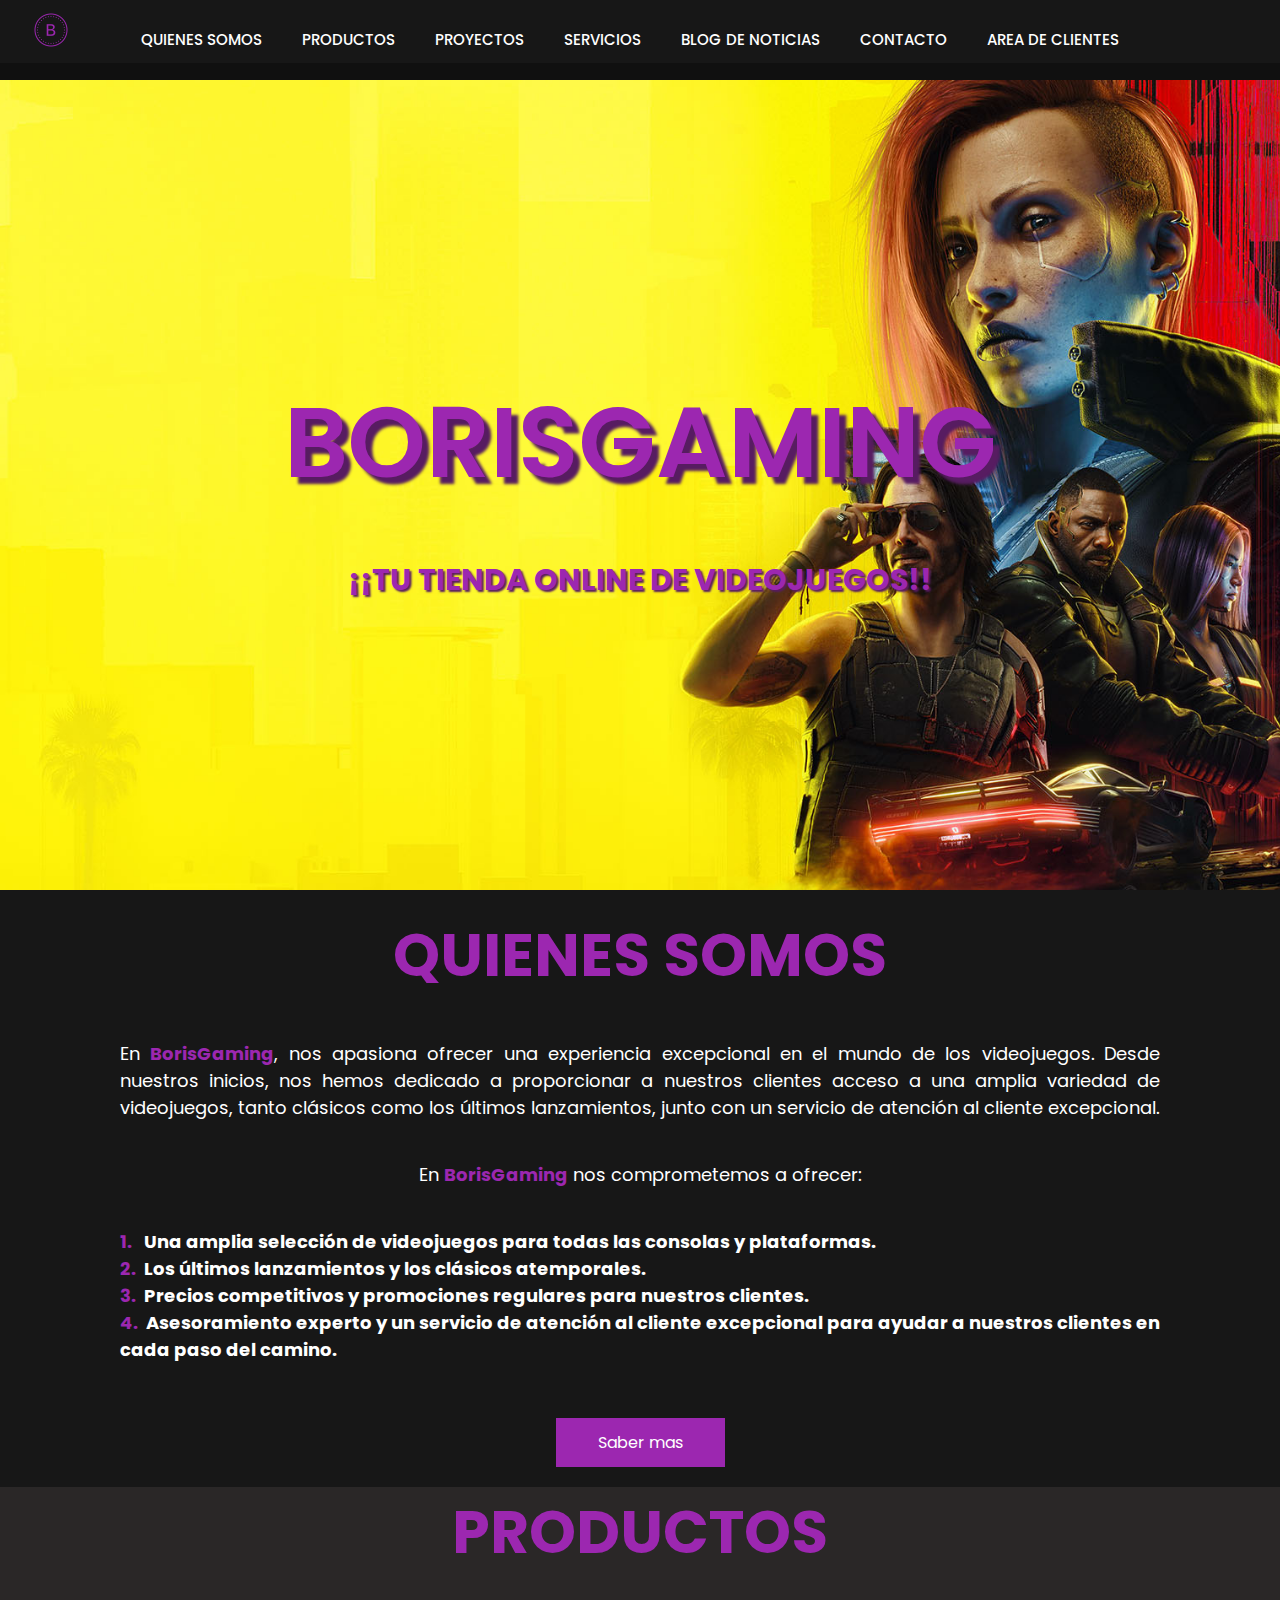
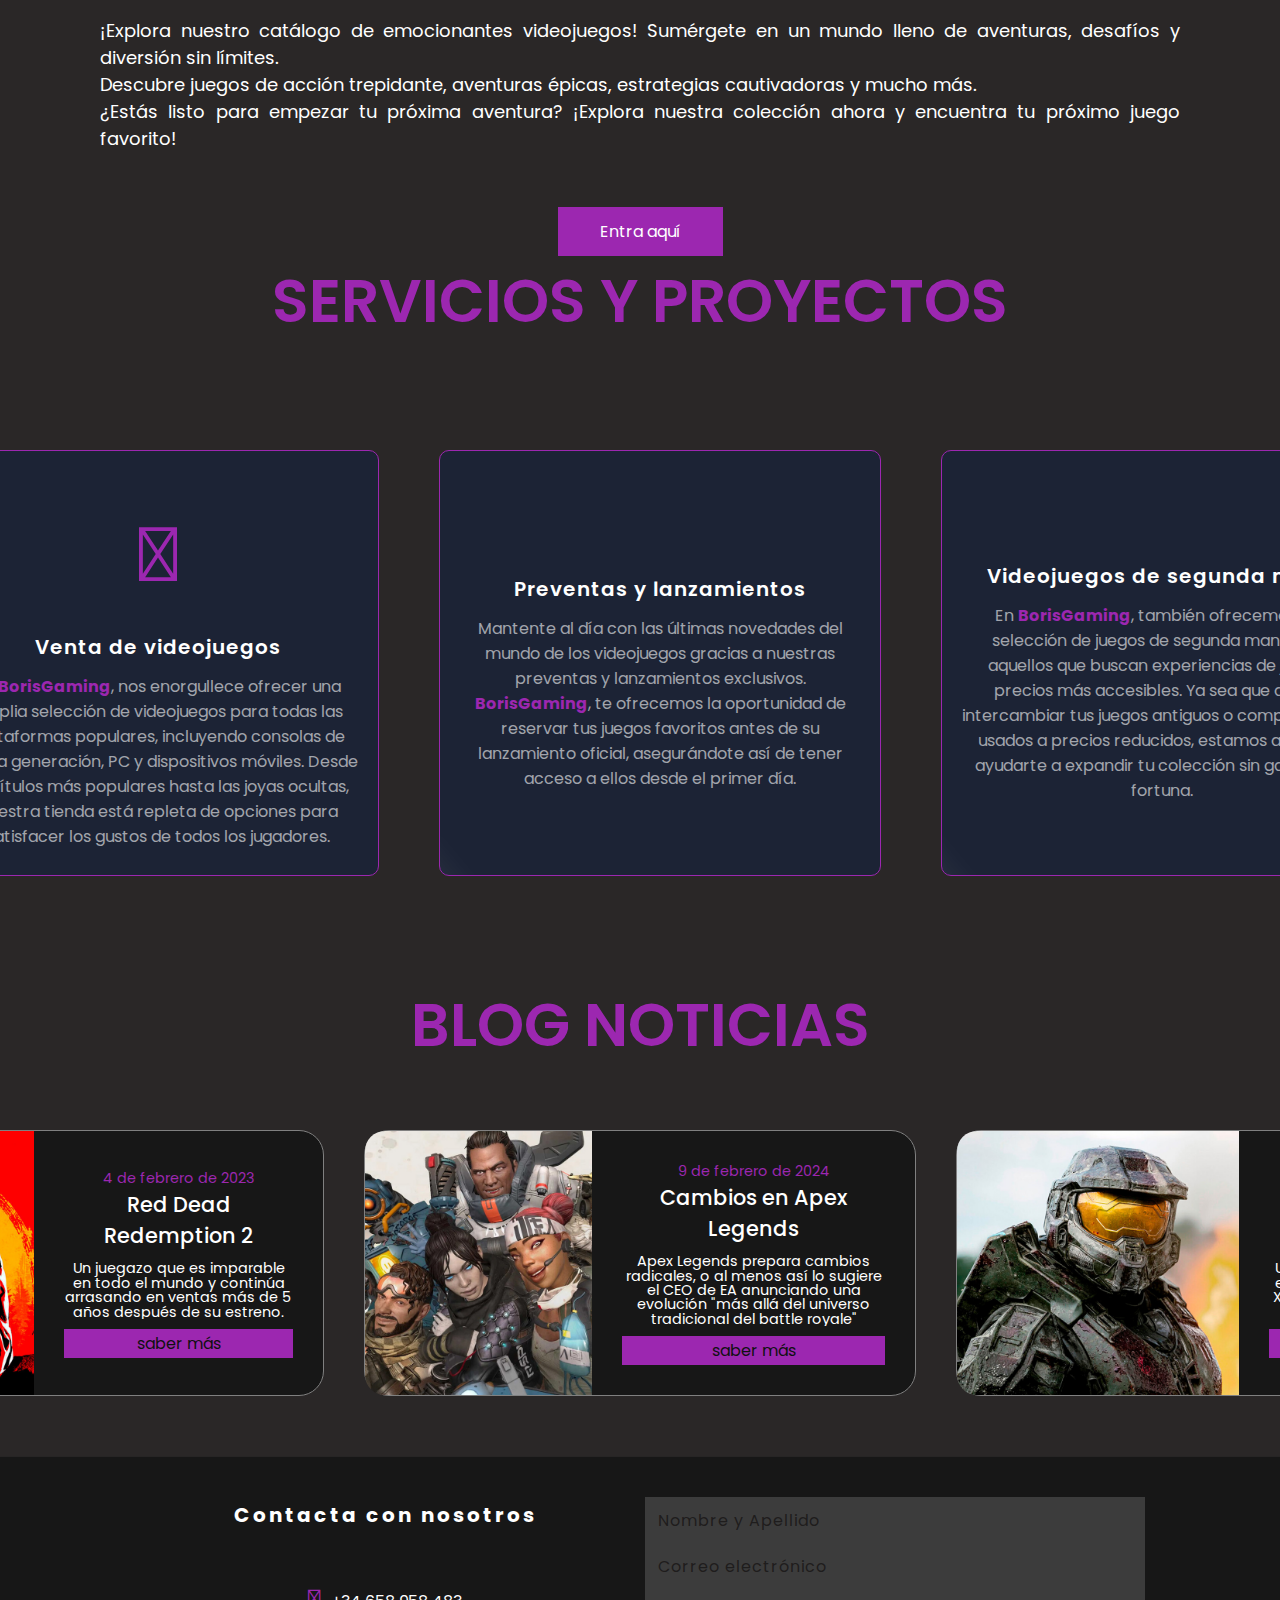
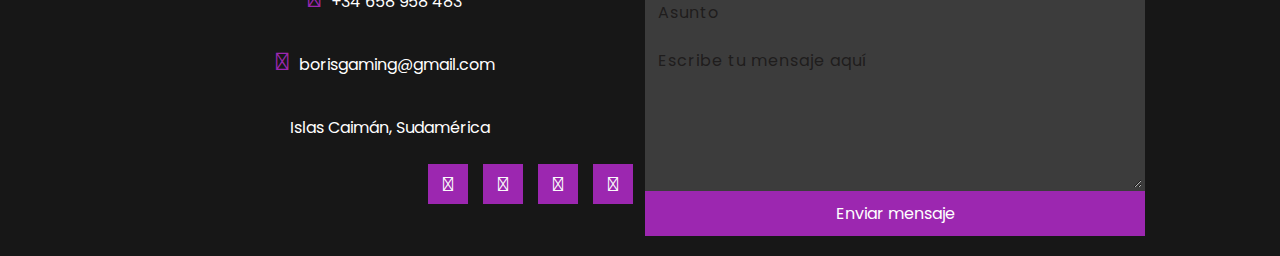
<file: index.html>
<!DOCTYPE html>
<html lang="en">
<head>
    <meta charset="UTF-8">
    <meta name="viewport" content="width=device-width, initial-scale=1.0">
    <link rel="stylesheet" href="CSS/style.css">
    <title>Borisgaming</title>
    <link rel="shortcut icon" href="img/logo.png" type="image/x-icon">
    <link rel="stylesheet" href="https://cdnjs.cloudflare.com/ajax/libs/font-awesome/5.15.1/css/all.min.css">

    <script src="https://ajax.googleapis.com/ajax/libs/jquery/3.3.1/jquery.min.js"></script>

    <link rel="preconnect" href="https://fonts.googleapis.com">
    <link rel="preconnect" href="https://fonts.gstatic.com" crossorigin>
    <link href="https://fonts.googleapis.com/css2?family=Poppins:ital,wght@0,100;0,200;0,300;0,400;0,500;0,600;0,700;0,800;0,900;1,100;1,200;1,300;1,400;1,500;1,600;1,700;1,800;1,900&display=swap" rel="stylesheet">
    <link rel="stylesheet" href="https://cdnjs.cloudflare.com/ajax/libs/font-awesome/6.5.1/css/all.min.css" integrity="sha512-DTOQO9RWCH3ppGqcWaEA1BIZOC6xxalwEsw9c2QQeAIftl+Vegovlnee1c9QX4TctnWMn13TZye+giMm8e2LwA==" crossorigin="anonymous" referrerpolicy="no-referrer" />
</head>
<body>
    

<nav>
    <div class="head">
        <a href="index.html" class="enlace">
            <img src="img/logo.png" alt="" class="logo">
        </a>

        <input type="checkbox" id="check">
        <label for="check" class="checkbtn">
            <i class="fa-solid fa-bars"></i>
        </label>

        <ul>
        <li><a href="#1">Quienes somos</a></li>
        <li><a href="#2">Productos</a></li>
        <li><a href="#3">Proyectos</a></li>
        <li><a href="#3">Servicios</a></li>
        <li><a href="#4">Blog de noticias</a></li>
        <li><a href="#5">Contacto</a></li>
        <li><a href="registro.html">Area de clientes</a></li>
    </ul>
</nav>
    </div>

    <header class="content header">
        <h2 class="boris">borisgaming</h2>
        <p class="videojuego">¡¡Tu tienda online de videojuegos!!</p>
    </header>

    <div class="content about" id="1">
        <h2 class="title"><span class="morado">Quienes somos</span></h2>
        <p class="p2">En  <span class="morado">BorisGaming</span>, nos apasiona ofrecer una experiencia excepcional en el mundo de los videojuegos. Desde nuestros inicios, nos hemos dedicado a proporcionar a nuestros clientes acceso a una amplia variedad de videojuegos, tanto clásicos como los últimos lanzamientos, junto con un servicio de atención al cliente excepcional.</p>
        <p class="p2">En <span class="morado">BorisGaming</span> nos comprometemos a ofrecer:</p>
        <p class="p1"> <span class="morado">1.</span>&nbsp;&nbsp; Una amplia selección de videojuegos para todas las consolas y plataformas. <br>
            <span class="morado">2.</span>&nbsp;&nbsp;Los últimos lanzamientos y los clásicos atemporales. <br>
            <span class="morado">3.</span>&nbsp; Precios competitivos y promociones regulares para nuestros clientes. <br>
            <span class="morado">4.</span>&nbsp; Asesoramiento experto y un servicio de atención al cliente excepcional para ayudar a nuestros clientes en cada paso del camino.</p>
        <a href="#" class="btn">Saber mas</a>
    </div>

    
    <div class="content product" id="2">
        <h2 class="title"> <span class="morado">Productos</span></h2>
        <p class="p2">¡Explora nuestro catálogo de emocionantes videojuegos! Sumérgete en un mundo lleno de aventuras,
             desafíos y diversión sin límites. <br>
             Descubre juegos de acción trepidante, aventuras épicas, estrategias cautivadoras y mucho más. <br>
             ¿Estás listo para empezar tu próxima aventura? ¡Explora nuestra colección ahora y encuentra tu próximo juego favorito!</p>

             <a href="productos.html" class="btn">Entra aquí</a>
    </div>

        </div>
    </div>



 


    <div class="content servicios" id="3"> 
        <h2 class="title">Servicios y Proyectos</h2>
        <div class="contenedor-servicios">
            <div class="servicio-wrap">
                <div class="servicio">
                   
                    <div class="cartas">
                        <div class="carta">
                            <i class="fa-solid fa-gamepad"></i>
                           <h2>Venta de videojuegos</h2>
                           <p>En <span class="morado">BorisGaming</span>, nos enorgullece ofrecer una amplia selección de videojuegos para todas las plataformas populares, incluyendo consolas de última generación, PC y dispositivos móviles. Desde los títulos más populares hasta las joyas ocultas, nuestra tienda está repleta de opciones para satisfacer los gustos de todos los jugadores.</p> 
                        </div>
                        <div class="carta">
                            <i class="fa-solid fa-wand-sparkles"></i>
                            <h2>Preventas y lanzamientos</h2>
                            <p>Mantente al día con las últimas novedades del mundo de los videojuegos gracias a nuestras preventas y lanzamientos exclusivos. <span class="morado">BorisGaming</span>, te ofrecemos la oportunidad de reservar tus juegos favoritos antes de su lanzamiento oficial, asegurándote así de tener acceso a ellos desde el primer día.</p> 
                         </div>
                         <div class="carta">
                            <i class="fa-solid fa-hand-fist"></i>
                            <h2>Videojuegos de segunda mano</h2>
                            <p>En <span class="morado">BorisGaming</span>, también ofrecemos una selección de juegos de segunda mano para aquellos que buscan experiencias de juego a precios más accesibles. Ya sea que desees intercambiar tus juegos antiguos o comprar títulos usados a precios reducidos, estamos aquí para ayudarte a expandir tu colección sin gastar una fortuna.</p> 
                         </div>
                    </div>
                </div>
            </div>
           

        </div>

           
  
      
    </div>

    <div class="content news" id="blog">
            <div class="blog-cabecera" id="4">
              
                <h2 class="title"> Blog Noticias</h2>
            </div>
            <div class="blog-contenedor">
                <div class="blog-caja">
                    <div class="blog-img">
                        <img src="img/red.jpeg" alt="blog">
                    </div>
                    <div class="blog-texto">
                        <span> 4 de febrero de 2023</span>
                        <a href="https://www.3djuegos.com/juegos/red-dead-redemption-2/noticias/forajidos-vida-red-dead-redemption-2-imparable-todo-mundo-continua-arrasando-ventas-5-anos-despues-su-estreno" class="blog-titulo">Red Dead Redemption 2 </a>
                        <p> Un juegazo que es imparable en todo el mundo y continúa arrasando en ventas más de 5 años después de su estreno.</p>
                        <a href="https://www.3djuegos.com/juegos/red-dead-redemption-2/noticias/forajidos-vida-red-dead-redemption-2-imparable-todo-mundo-continua-arrasando-ventas-5-anos-despues-su-estreno" class="blog-saber">saber más</a>
                    </div>
                </div>
                <div class="blog-caja">
                    <div class="blog-img">
                        <img src="img/apex.jpeg" alt="blog">
                    </div>
                    <div class="blog-texto">
                        <span> 9 de febrero de 2024</span>
                        <a href="https://www.3djuegos.com/juegos/apex-legends/noticias/apex-legends-prepara-cambios-radicales-al-asi-sugiere-ceo-ea-anunciando-evolucion-alla-universo-tradicional-battle-royale" class="blog-titulo">Cambios en Apex Legends</a>
                        <p> Apex Legends prepara cambios radicales, o al menos así lo sugiere el CEO de EA anunciando una evolución "más allá del universo tradicional del battle royale"</p>
                        <a href="https://www.3djuegos.com/juegos/apex-legends/noticias/apex-legends-prepara-cambios-radicales-al-asi-sugiere-ceo-ea-anunciando-evolucion-alla-universo-tradicional-battle-royale" class="blog-saber">saber más</a>
                    </div>
                </div>
                <div class="blog-caja">
                    <div class="blog-img">
                        <img src="img/halo.jpeg" alt="blog">
                    </div>
                    <div class="blog-texto">
                        <span> 9 de febrero de 2024</span>
                        <a href="https://www.3djuegos.com/juegos/halo-infinite/noticias/halo-playstation-exdirectivo-microsoft-esta-seguro-que-dentro-xbox-esas-conversaciones-estan-sucediendo" class="blog-titulo">¿Halo en PlayStation?</a>
                        <p> Un exdirectivo de Microsoft está seguro que dentro de Xbox "esas conversaciones están sucediendo </p>
                        <a href="https://www.3djuegos.com/juegos/halo-infinite/noticias/halo-playstation-exdirectivo-microsoft-esta-seguro-que-dentro-xbox-esas-conversaciones-estan-sucediendo" class="blog-saber">saber más</a>
                    </div>
                </div>
            </div>
         
    
    </div>

    <div class="content contact" id="5">
        <div class="container">
            <div class="box-info">
                <h1>Contacta con nosotros</h1>
                <div class="data">
                    <p><i class="fa-solid fa-phone"></i>+34 658 958 483</p>
                    <p><i class="fa-solid fa-envelope"></i>borisgaming@gmail.com</p>
                    <p><i class="fa-solid fa-location-dot"></i>Islas Caimán, Sudamérica </p>
                </div>
                <div class="links">
                    <a href="#"><i class="fa-brands
                    fa-facebook-f"></i></a>
                    <a href="#"><i class="fa-brands
                    fa-instagram"></i></a>
                    <a href="#"><i class="fa-brands
                    fa-twitter"></i></a>
                    <a href="#"><i class="fa-brands
                    fa-linkedin"></i></a>
                </div>
            </div>
            <form>
                 <div class="input-box">
                    <input type="text" required
                    placeholder="Nombre y Apellido">
                    <i class="fa-solid fa-user"></i>
                 </div>    
                 <div class="input-box">
                    <input type="email" required
                    placeholder="Correo electrónico">
                    <i class="fa-solid fa-envelope"></i>
                 </div>    
                 <div class="input-box">
                    <input type="text" required 
                    placeholder="Asunto">
                    <i class="fa-solid fa-pen-to-square"></i>
                 </div>    
                 <div class="input-box">
                    <textarea cols="30" rows="10"
                    placeholder="Escribe tu mensaje aquí"></textarea>
                 </div>    
                 <button type="submit"> <span class="blanco"></span>Enviar mensaje</button>
            </form>
        </div>
    </div>

</body>
</html>
</file>
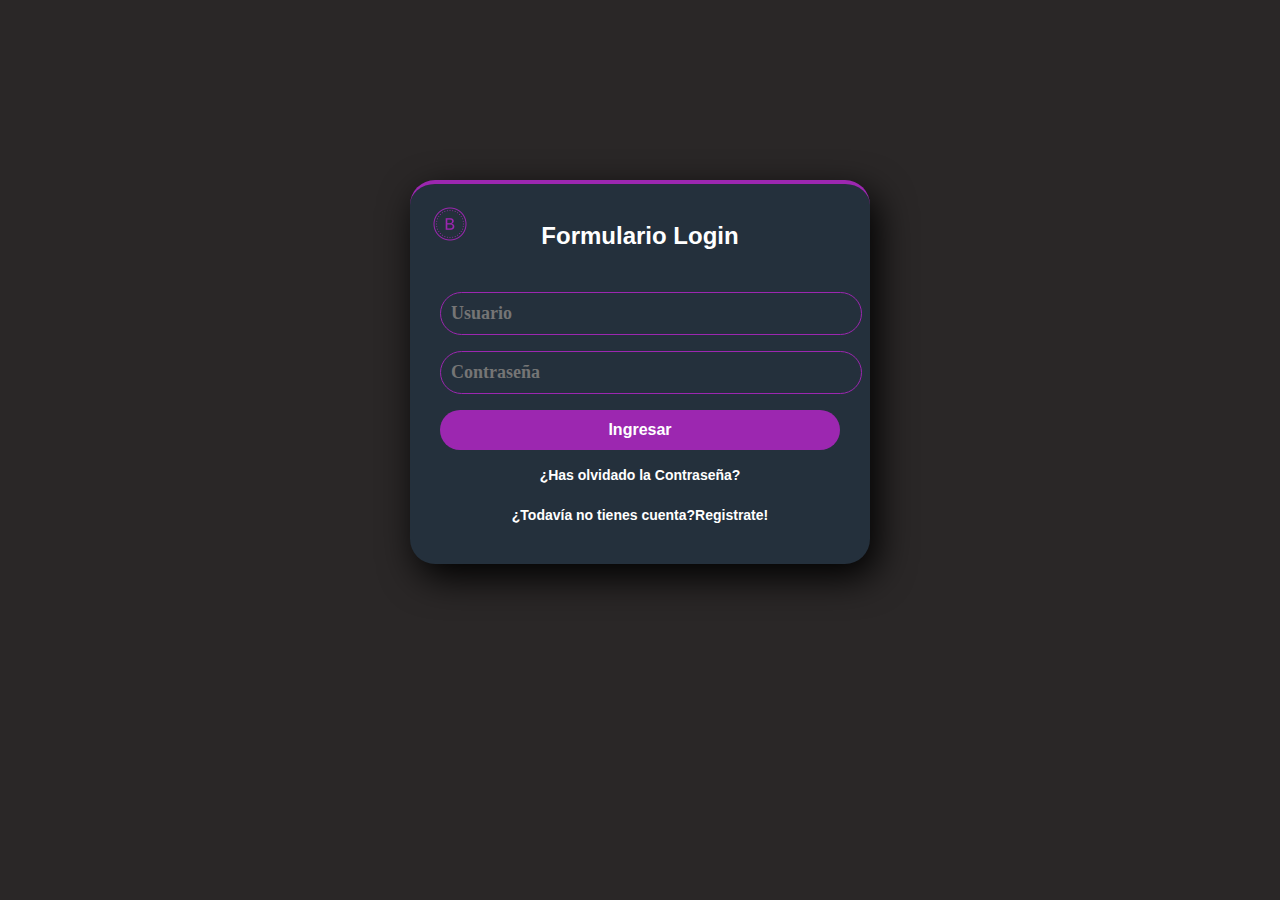
<file: login.html>
<!DOCTYPE html>
<html lang="en" dir="ltr">
  <head>
    <meta charset="utf-8">
    <link rel="shortcut icon" href="img/logo.png" type="image/x-icon">
    <title>Formulario Login</title>
    <link rel="stylesheet" href="CSS/style.css">
  </head>
  <body>



    <section class="form-login">

        
            <a href="index.html" class="enlace1">
                <img src="img/logo.png" alt="" class="logo">
            </a>
      <h5>Formulario Login</h5>
      <input class="controls" type="text" name="usuario" value="" placeholder="Usuario">
      <input class="controls" type="password" name="contrasena" value="" placeholder="Contraseña">
      <input class="buttons" type="submit" name="" value="Ingresar">
      <p><a href="#">¿Has olvidado la Contraseña?</a></p>
      <p><a href="registro.html">¿Todavía no tienes cuenta?Registrate!</a></p>

    </section>
</file>
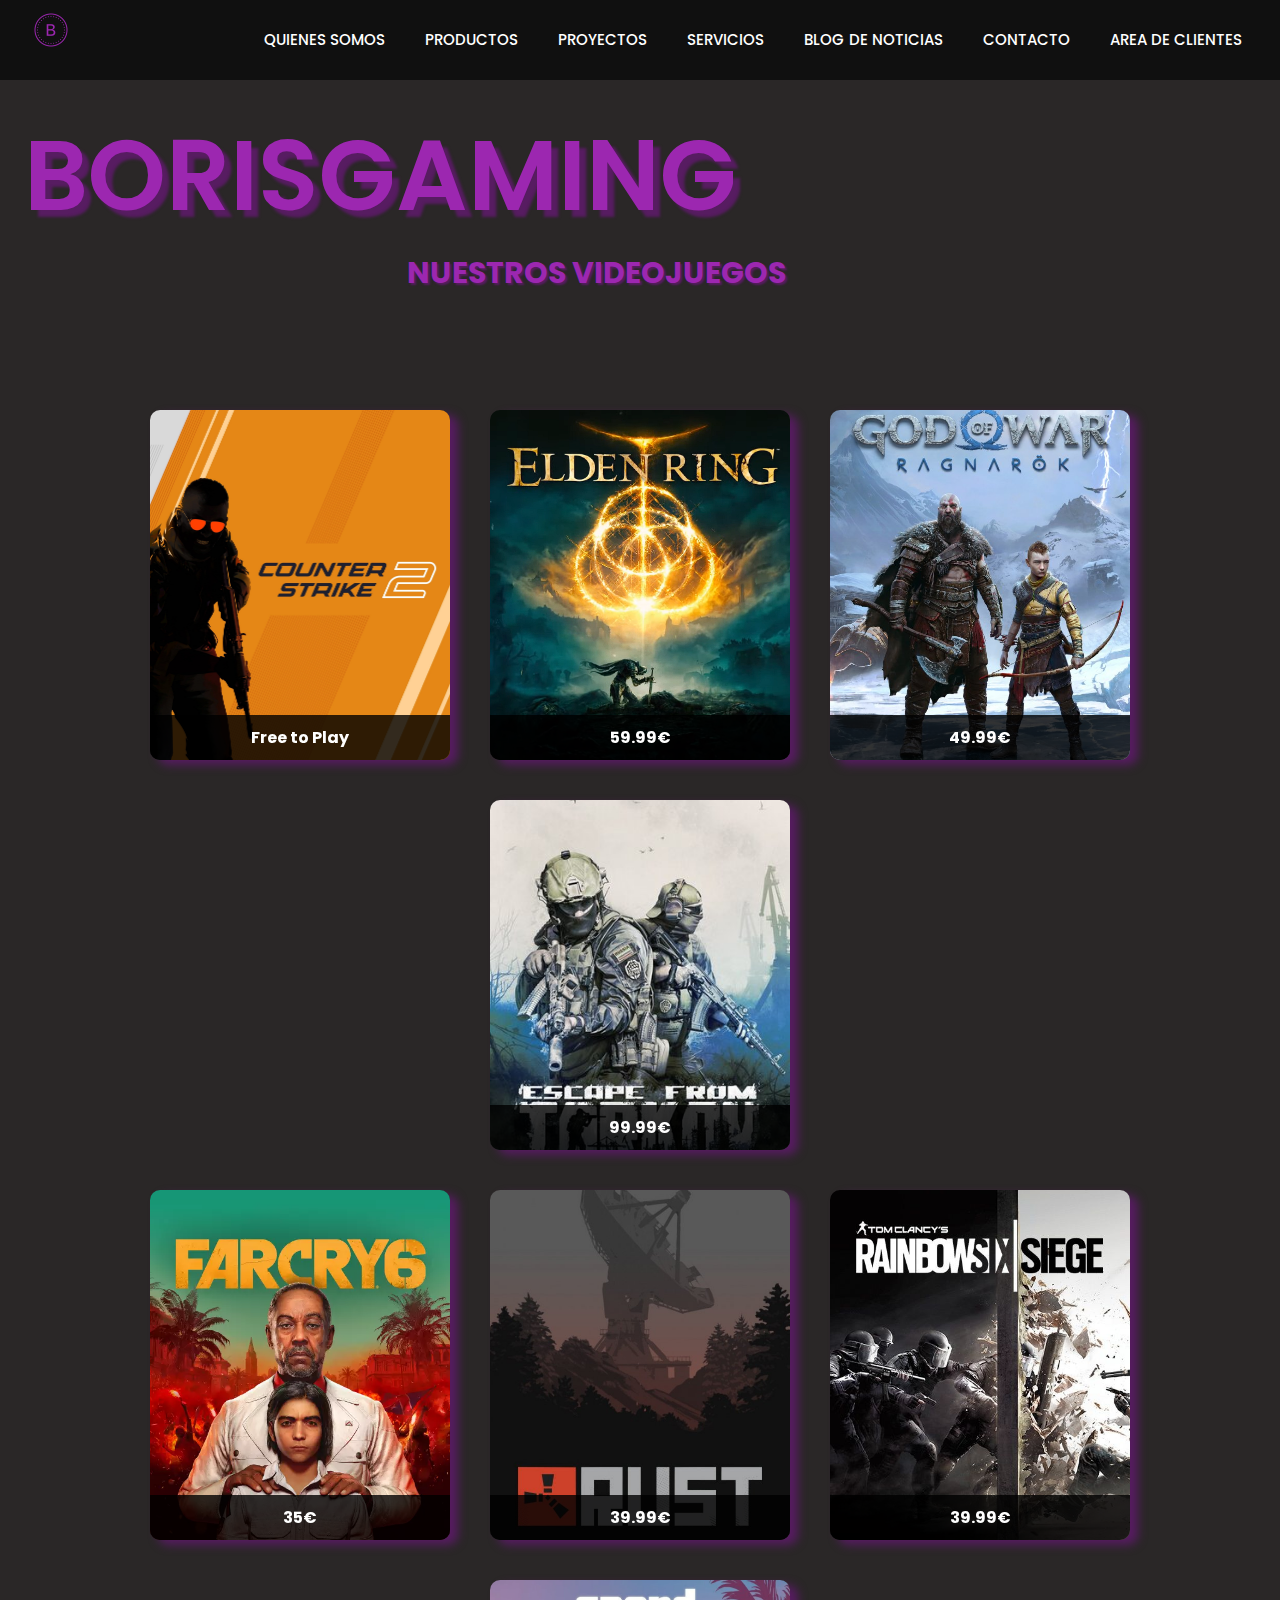
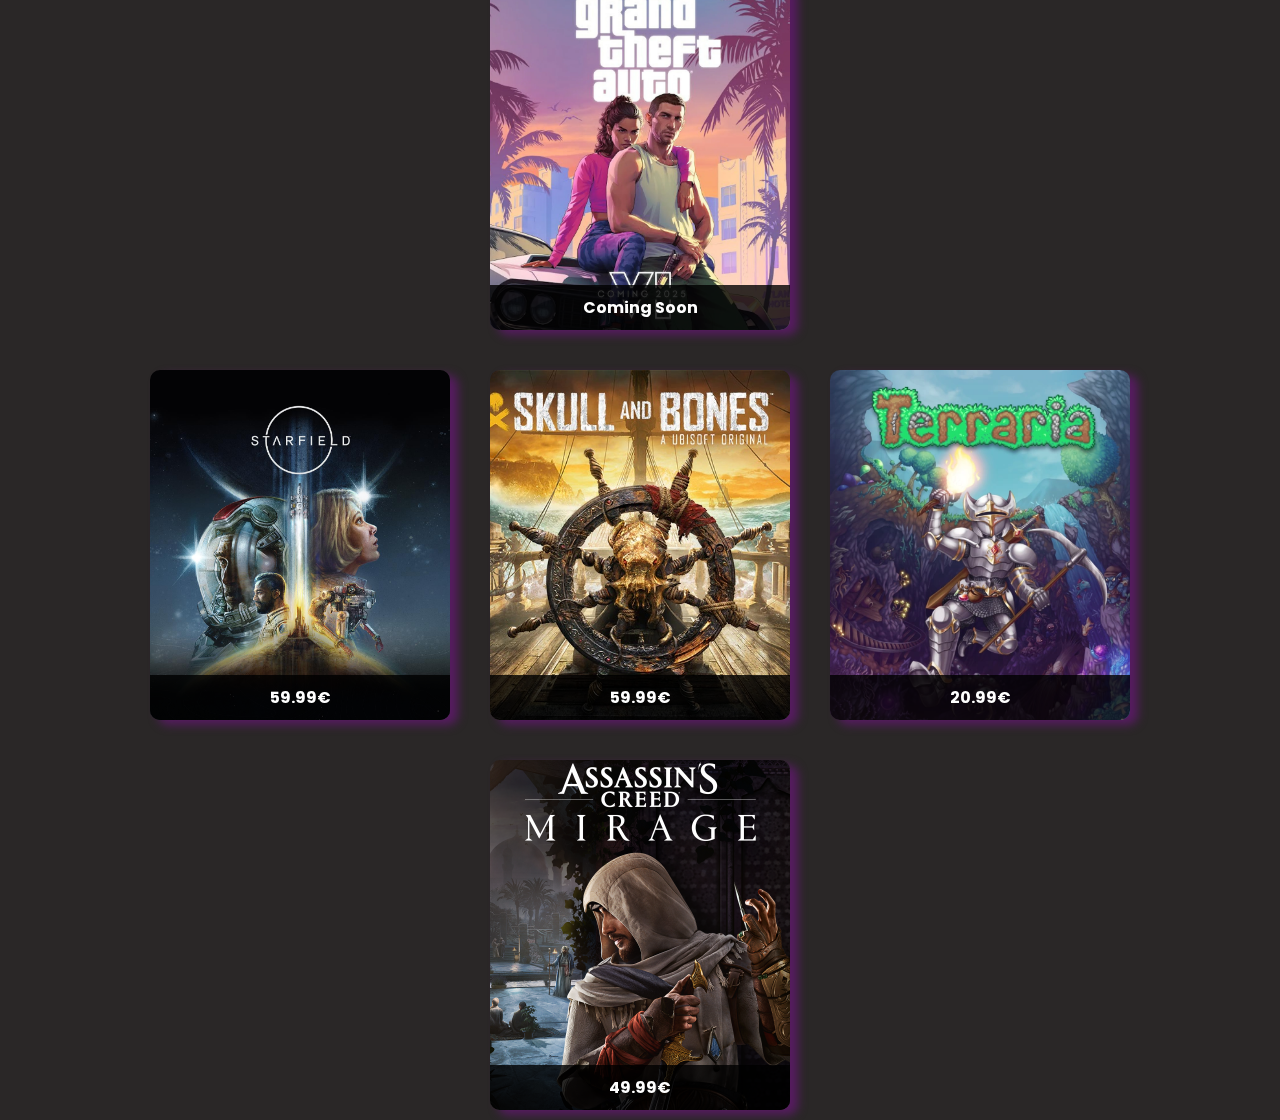
<file: productos.html>
<!DOCTYPE html>
<html lang="en">
<head>
    <meta charset="UTF-8">
    <meta name="viewport" content="width=device-width, initial-scale=1.0">
    <link rel="stylesheet" href="CSS/style.css">

    <link rel="stylesheet" href="https://cdnjs.cloudflare.com/ajax/libs/font-awesome/5.15.1/css/all.min.css">
    <script src="https://ajax.googleapis.com/ajax/libs/jquery/3.3.1/jquery.min.js"></script>
    <link rel="preconnect" href="https://fonts.googleapis.com">
    <link rel="preconnect" href="https://fonts.gstatic.com" crossorigin>
    <link href="https://fonts.googleapis.com/css2?family=Poppins:ital,wght@0,100;0,200;0,300;0,400;0,500;0,600;0,700;0,800;0,900;1,100;1,200;1,300;1,400;1,500;1,600;1,700;1,800;1,900&display=swap" rel="stylesheet">
    <link rel="shortcut icon" href="img/logo.png" type="image/x-icon">

    <title>Borisgaming</title>
</head>
<body>
    <div class="head">
        <a href="index.html" class="enlace">
            <img src="img/logo.png" alt="" class="logo">
        </a>
<nav>
        <input type="checkbox" id="check">
        <label for="check" class="checkbtn">
            <i class="fa-solid fa-bars"></i>
        </label>

        <ul>
        <li><a href="#">Quienes somos</a></li>
        <li><a href="#">Productos</a></li>
        <li><a href="#">Proyectos</a></li>
        <li><a href="#">Servicios</a></li>
        <li><a href="#">Blog de noticias</a></li>
        <li><a href="#">Contacto</a></li>
        <li><a href="registro.html">Area de clientes</a></li>
    </ul>
</div>
</nav>

   <div>
        <h2 class="boris1">borisgaming</h2>
        <p class="videojuego1">Nuestros videojuegos</p>
    </div>
    
    <div class="filauno">
    <div class="card">
        <div class="face front">
            <img src="img/cs2.jpg" alt="">
            <h3>Free to Play</h3>
        </div>
        <div class="face back">
            <h3>Counter strike 2 </h3>
            <p>Counter-Strike 2 es un videojuego de disparos táctico en primera persona multijugador de 2023 
                desarrollado y publicado por Valve. Es la quinta entrega principal de la serie Counter-Strike</p>
            <div class="link"><a href="#"></a>Mas información</div>
        </div>
    </div>
    <div class="card">
        <div class="face front">
            <img src="img/elden.jpg" alt="">
            <h3>59.99€</h3>
        </div>
        <div class="face back">
            <h3>Elden ring</h3>
            <p>Recorre las Tierras Intermedias, un nuevo mundo de fantasía ideado por Hidetaka Miyazaki,
                 creador de la exitosa serie de videojuegos DARK SOULS, y por George R. R. Martin, autor de Canción de hielo y fuego,
                  la serie de fantasía superventas según The New York Times.</p>
            <div class="link"><a href="#"></a>Mas información</div>
        </div>
    </div>
    <div class="card">
        <div class="face front">
            <img src="img/godofwar.jpg" alt="">
            <h3>49.99€</h3>
        </div>
        <div class="face back">
            <h3>God of war</h3>
            <p> Kratos y Atreus deben viajar a cada uno de los Nueve Reinos en busca de respuestas mientras las fuerzas
                 asgardianas se preparan para la batalla profetizada que supondrá el fin del mundo.
                  Por el camino, explorarán paisajes míticos increíbles y se enfrentarán a temibles enemigos</p>
            <div class="link"><a href="#"></a>Mas información</div>
        </div>
    </div>
    <div class="card">
        <div class="face front">
            <img src="img/tarkov.jpg" alt="">
            <h3>99.99€</h3>
        </div>
        <div class="face back">
            <h3>Scape from Tarkov</h3>
            <p> Adentrate en este simulador de combate que mezcla acción en primera persona con elementos RPG dentro de un MMO
                 con desarrollo narrativo. </p>
            <div class="link"><a href="#"></a>Mas información</div>
        </div>
    </div>
</div>


<div class="filados">
    <div class="card">
        <div class="face front">
            <img src="img/farcry.jpg" alt="">
            <h3>35€</h3>
        </div>
        <div class="face back">
            <h3>Far cry 6</h3>
            <p> Esta entrega se desarrolla en Yara, una isla ficticia del Caribe, bajo un régimen fascista aparentemente
                 inspirado en el gobierno de Fulgencio Batista, quien ejerció el poder de forma dictatorial en Cuba
                  y anuncia videojuego inspirado en Cuba, un mundo "detenido en el tiempo".</p>
            <div class="link"><a href="#"></a>Mas información</div>
        </div>
    </div>
    <div class="card">
        <div class="face front">
            <img src="img/rust.jpg" alt="">
            <h3>39.99€</h3>
        </div>
        <div class="face back">
            <h3>Rust</h3>
            <p id="productos">Rust es un juego de supervivencia multijugador en el que los jugadores tendrán que arreglárselas
                 en un mundo abierto lleno de peligros en el que el único objetivo es sobrevivir. 
                 Hay muchos depredadores, pero el peligro viene del resto de jugadores.</p>
            <div class="link"><a href="#"></a>Mas información</div>
        </div>
    </div>
    <div class="card">
        <div class="face front">
            <img src="img/rainbow.jpg" alt="">
            <h3>39.99€</h3>
        </div>
        <div class="face back">
            <h3>Tom clancy's</h3>
            <p>Rainbow Six Siege, desarrollado por Ubisoft Montreal y editado por Ubisoft para PC, 
                PlayStation 4 y Xbox One, es un título de acción first person shooter en el que podremos
                 tomar parte en arriesgadas operaciones antiterroristas en modalidades multijugador cooperativas y competitivas</p>
            <div class="link"><a href="#"></a>Mas información</div>
        </div>
    </div>
    <div class="card">
        <div class="face front">
            <img src="img/gta6.jpg" alt="">
            <h3>Coming Soon</h3>
        </div>
        <div class="face back">
            <h3>Gta 6</h3>
            <p>Grand Theft Auto VI es un próximo videojuego que está siendo desarrollado por Rockstar Games.
                 Será la octava entrega principal de dicha serie, tras Grand Theft Auto V de 2013,
                  y la decimosexta en total.</p>
            <div class="link"><a href="#"></a>Mas información</div>
        </div>
    </div>
</div>

<div class="filatres">
    <div class="card">
        <div class="face front">
            <img src="img/starfield.jpg" alt="">
            <h3>59.99€</h3>
        </div>
        <div class="face back">
            <h3>Starfield</h3>
            <p>En este juego de rol de próxima generación ambientado entre las estrellas,
                 podrás crear el personaje que desees y explorar con una libertad sin precedentes
                  mientras te embarcas en un viaje épico para desentrañar el mayor misterio de la humanidad.</p>
            <div class="link"><a href="#"></a>Mas información</div>
        </div>
    </div>
    <div class="card">
        <div class="face front">
            <img src="img/skull.jpg" alt="">
            <h3>59.99€</h3>
        </div>
        <div class="face back">
            <h3>Skull and bones</h3>
            <p>adéntrate en el peligroso mundo de skull and bonestm, donde tendrás que seguir tus propias
                 normas para pasar de ser nadie a compartir la infamia de los cabecillas piratas más temibles</p>
            <div class="link"><a href="#"></a>Mas información</div>
        </div>
    </div>
    <div class="card">
        <div class="face front">
            <img src="img/terraria.png" alt="">
            <h3>20.99€</h3>
        </div>
        <div class="face back">
            <h3>Terraria</h3>
            <p>Terraria es un videojuego de acción, aventura y de sandbox producido de forma independiente 
                por el estudio Re-Logic. Tiene características tales como la exploración, la artesanía,
                 la construcción de estructuras y el combate.</p>
            <div class="link"><a href="#"></a>Mas información</div>
        </div>
    </div>
    <div class="card">
        <div class="face front">
            <img src="img/assasin.png" alt="">
            <h3>49.99€</h3>
        </div>
        <div class="face back">
            <h3>Assassins creed <br>Mirage</h3>
            <p>En este juego de asesinos clásico, encarnas a Basim, un joven ladrón callejero que
                 va en busca de respuestas. Recorre las detalladas, pobladas y vibrantes calles del
                  Bagdad del siglo IX</p>
            <div class="link"><a href="#"></a>Mas información</div>
        </div>
    </div>
</div>

    </body>
</html>
</file>
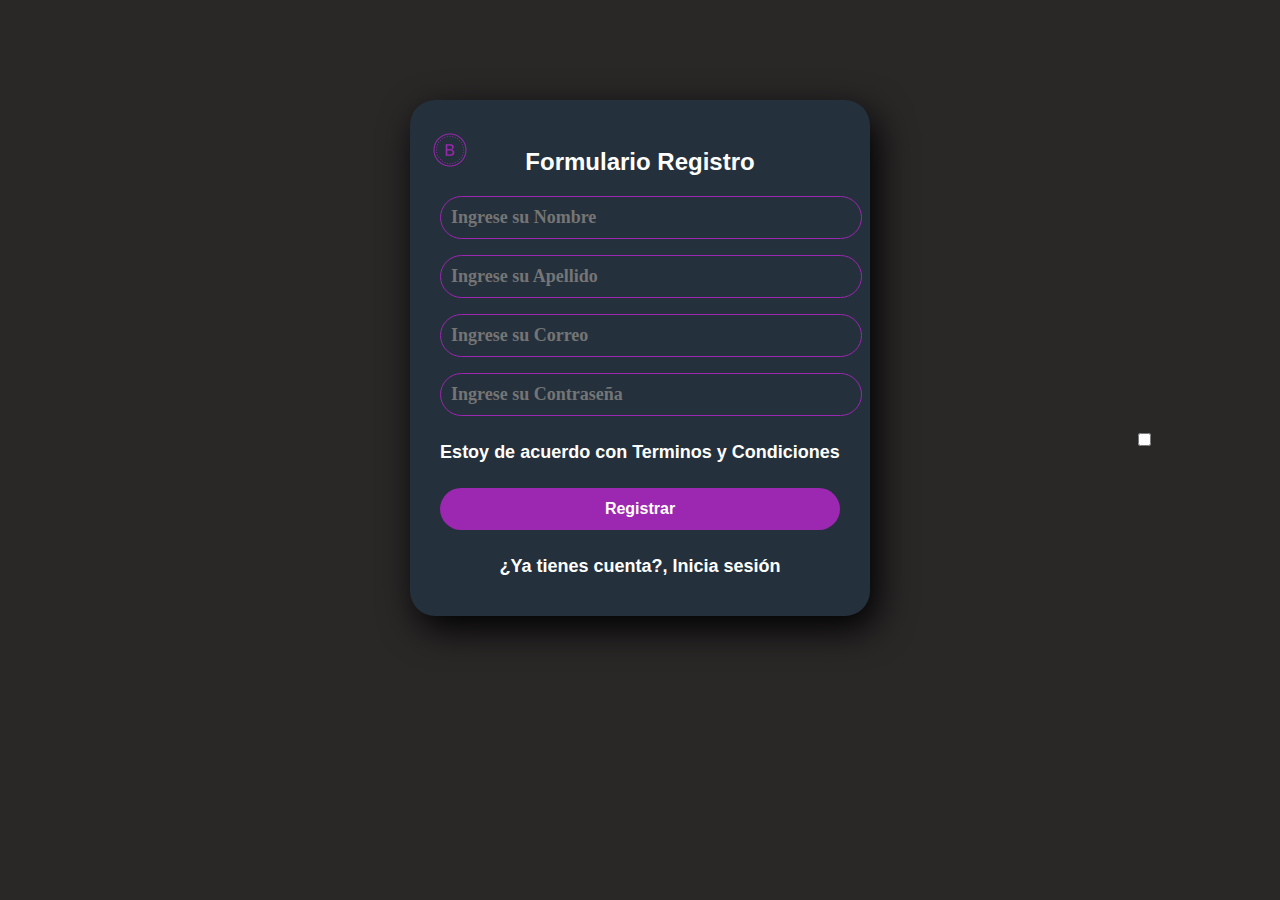
<file: registro.html>
<!DOCTYPE html>
<html lang="en">
<head>
  <meta charset="UTF-8">
  <meta name="viewport" content="width=device-width, initial-scale=1.0">
  <meta http-equiv="X-UA-Compatible" content="ie=edge">
  <link rel="stylesheet" href="CSS/style.css">
  <link rel="shortcut icon" href="img/logo.png" type="image/x-icon">
  <title>Formulario Registro</title>
</head>
<body>
  <section class="form-register">

    <a href="index.html" class="enlace1">
        <img src="img/logo.png" alt="" class="logo">
    </a>

    <h4>Formulario Registro</h4>
    <input class="controls" type="text" name="nombres" id="nombres" placeholder="Ingrese su Nombre">
    <input class="controls" type="text" name="apellidos" id="apellidos" placeholder="Ingrese su Apellido">
    <input class="controls" type="email" name="correo" id="correo" placeholder="Ingrese su Correo">
    <input class="controls" type="password" name="correo" id="correo" placeholder="Ingrese su Contraseña">
    <p>Estoy de acuerdo con <a href="#">Terminos y Condiciones</a></p>
    <input type="checkbox" class="check">
    <input class="botons" type="submit" value="Registrar">
    <p><a href="login.html">¿Ya tienes cuenta?, Inicia sesión</a></p>
  </section>

</body>
</html>
</file>
<file: CSS/style.css>
* {
    font-family: "Poppins", sans-serif;
    margin: 0;
    padding: 0;
    border: 0;
    font-size: 100%;
    vertical-align: baseline;
    text-decoration: none;
}

body {
    text-align: center;
    font-family: sans-serif;
    background-color: #2a2727;
}

div {
    position: relative;
    display: flex;
    justify-content: center;
}

.head {
    display: flex;
    align-items: center;
    justify-content: space-between;
    height: 63px;
    background: #171717;
    position: fixed;
    width: 100%;
    z-index: 100;
    flex-direction: column;
}

.logo {
    position: absolute;
    margin-left: 30px;
    right: 600px;
    height: 40px; /* Modificado */
}

.logo a {
    text-decoration: none;
    color: white;
    text-transform: uppercase;
    font-size: 20px;
}

.header {
    display: flex;
    justify-content: center;
    align-items: center;
    height: 90vh !important;
    background: url(../img/ciber2.jpg) no-repeat center;
    background-size: cover;
}

.title {
    margin-bottom: 40px;
    font-size: 60px;
    font-weight: 600;
    text-transform: uppercase;
    color:#9c27b0;
}

.boris {
    margin-bottom: 40px;
    font-size: 100px;
    font-weight: 600;
    text-transform: uppercase;
    color: #9c27b0;
    text-shadow: #571c61 7px 7px 3px;
    position: static;
    right: 400px;
    bottom: 120px;
}

.videojuego {
    font-size: 30px;
    font-weight: bold;
    text-transform: uppercase;
    position: static;
    right: 400px;
    bottom: 150px;
    color: #9c27b0;
    text-shadow: #571c61 2px 2px 2px;
}



.btn {
    display: inline-block;
    margin-top: 15px;
    padding: 10px 40px;
    border: 2px solid #9c27b0;
    color: white;
    text-decoration: none;
    background: #9c27b0;
}

.btn:hover {
    background: none;
}

.content {
    height: auto; /* Modificado */
    display: flex;
    flex-direction: column;
    justify-content: center;
    align-items: center;
}

.product {
    background: #2a2727;
}



.about {
    padding: 20px;
    background-color: #171717;
}

.proyec {
    background: #171717;
}

.servicios {
    background: url(../img/morado.jpg) no-repeat center;
    background-attachment: fixed;
    background-size: cover;
    text-align: center;
}

.news {
    padding: 30px;
    background: #2a2727;
}

.contact {
    padding-top: 20px;
    background: #171717;
    padding-bottom: 0;
}

.p1 {
    text-align: justify;
    font-weight: bold;
    position: relative;
    position: relative;
    margin-bottom: 40px;
    font-size: 18px;
    color: white;
    padding: 0 100px;
    
}

.p2 {
    text-align: justify;
    position: relative;
    position: relative;
    margin-bottom: 40px;
    font-size: 18px;
    color: white;
    padding: 0 100px;
}

.morado {
    text-align: justify;
    color: #9c27b0;
    font-weight: bold;
}

nav {
    background: #101010;
    height: 80px;
    width: 100%;
}

.enlace {
    position: absolute;
    padding: 10px 30px;
    width: 1px;
    height: 1px;
}
.enlace1{
    position: relative;
    padding: 10px 30px;
    width: 1px;
    height: 1px;
    left: 400px;
}

nav ul {
    float: right;
    margin-right: 20px;
}

nav ul li {
    display: inline-block;
    line-height: 80px;
    margin: 0 5px;
}

nav ul li a {
    color: #ffffff;
    font-size: 15px;
    padding: 7px 13px;
    border-radius: 3px;
    text-transform: uppercase;
    font-weight: 500;
}

li a.active,
li a:hover {
    background: #9c27b0;
    transition: .5s;
}

.checkbtn {
    font-size: 30px;
    color: #fff;
    float: right;
    line-height: 80px;
    margin-right: 40px;
    cursor: pointer;
    display: none;
}

#check {
    display: none;
}
    


@media screen and (max-width :768px){
    .checkbtn{
        display: block;
    }
    div{
        display: flex;
        flex-wrap: wrap;
        flex-direction: column;
    }
    .title{
        margin-bottom: 0;
        font-size: 40px;
    }
    .boris .videojuego p{
        margin-bottom: 0;
        font-size: 20px;
    }
    ul{
        position: fixed;
        width: 100%;
        height: 100vh;
        background: #101010;
        top: 80px;
        left: -100%;
        text-align: center;
        transition: all .5s;
    }
    nav ul {
        position: fixed;
        top: 80px;
        left: -100%;
        background: #111;
        height: 100vh;
        width: 100%;
        text-align: center;
        display: block;
        transition: all 0.3s ease;
    }
    nav ul li{ 
        display: block;
        margin: 50px 0;
        line-height: 30px;
    }
    nav ul li a{
        font-size: 20px;
        
    }
    li a:hover, li a.active{
        background: none;
        color:#9c27b0;
    }
    #check:checked ~ ul{
        left: 0;
    }
    .enlace{
        padding-left: 20px;
       } 
       nav ul li a{
        font-size: 16px;
       }
       .btn-home{
        flex-direction:column;
       }
       .btn {
        margin-bottom: 10px;
    }

    .box-container {
        flex-direction: column;
    }

    .box {
        margin-bottom: 20px;
    }
    .content{
        display: flex;
        flex-wrap: wrap;
        flex-direction: column;
    }
    .blog-caja {
        margin: 10px auto; /* Reducir el margen */
    }
    .cartas{
        grid-template-columns: repeat(2,1fr);
    }

}

.container{
    display: grid;
    grid-template-columns: repeat(2,50%);
    padding: 20px;
    gap:10px;
    width: 1000px;
}
.box-info{
    color: #fff;
    display: flex;
    flex-direction: column;
    gap: 50px;
}
.box-info > h1{
    text-align: center;
    letter-spacing: 3px;
    font-size: 20px;

    
}
.data{
    display: flex;
    flex-direction: column;
    gap: 25px;
}
.data > p > i{
    color:#9c27b0;
    margin-right: 10px;
    font-size: 25px;
}
.links{
    display: flex;
    gap:15px;
    position: relative;
    left: 145px;
    bottom: 30px;
}
.links > a {
text-decoration: none;
width: 40px;
height: 40px;
background:#9c27b0;
text-align: center;
transition:.1s;
}
.links > a > i{
    color: #fafafa;
    line-height: 40px;
    font-size: 20px;
   
}
form{
    display: flex;
    flex-direction: column;
    text-align: center;
}
.input-box{
    position: relative;
}
.input-box > input{
    width: 100%;
    height: 40px;
    padding: 0 10px;
    outline: none;
    background: #3c3c3c;
    border:3px solid transparent;
    letter-spacing: 1px;
    transition: .3s;
    color: #fff;
}
.input-box > input:focus,
.input-box >textarea:focus{
border-bottom: 3px solid #9c27b0;
animation: shake .2s;
}
.input-box > input::placeholder,
.input-box > textarea::placeholder{
    color: #1f1d1d;
}
input-box > input:focus::placeholder,
.input-box >textarea:focus::placeholder{
    color: transparent;
}
.input-box > textarea{
    width: 100%;
    height:130px;
    background: #3c3c3c;
    border: 3px solid transparent;
    letter-spacing: 1px;
    transition: .3s;
    color: #fff;
    padding: 10px;
    outline: none;
}
.input-box > i{
color: #3c3c3c;
position: absolute;
top: 50%;
transform: translateY(-50%);
right:15px;
transition: .3s;
}
.input-box > input:focus ~ i{
color: #9c27b0;
}
form > button{
    background: #9c27b0;
    color: #fff;
    border: none;
    outline: none;
    cursor:pointer;
    font-size: 1rem;
    padding: 10px;
}
form > button:hover,
.links >a:hover{
    background: #70187f;
}
.blanco{
    font-weight: bold;
}

#blog{
    display: flex;
    justify-content: center;
    align-items: center;
    flex-direction: column;
    padding: 40px;
    border-bottom: 1px solid rgba(0,0,0,0.05)
}
.blog-cabecera{
    display:flex;
    justify-content: center;
    align-items: center;
    flex-direction: column;
}
.blog-cabecera span{
    color: #9c27b0;
}
.blog-cabecera h3{
    font-size: 2rem;
    color: #ffffff;
    font-weight: 600;
}
.blog-contendedor{
    display: flex;
    justify-content: center;
    align-items: center;
    margin: 20px 0px;
    flex-wrap: wrap;
   
}
.blog-caja{
    max-width: 550px;
    width: 100%;
    background-color: #171717;
    border: 1px solid gray;
    margin: 20px;
    border-radius: 25px;
}
.blog-img{
    width: 1000px;
    height: auto;
    border-radius: 25px;
}
.blog-img img{
    width: 100%;
    height:100%;
    object-fit: cover;
    object-position: center;
    border-radius: 20px 0px 0px 20px;
}
.blog-texto{
    padding: 30px;
    display: flex;
    flex-direction:column;
}
.blog-texto span{
    color: #9c27b0;
    font-size: 0.9rem;
}
.blog-texto .blog-titulo{
    font-size: 1.3rem;
    font-weight: 500;
    color: white;
}
.blog-texto .blog-titulo:hover{
    color: #9c27b0;
    transition: all ease 0.3s;
}
.blog-texto p{
    color: white;
    font-size: 0.9rem;
    line-height: 1;
    display: -webkit-box;
    -webkit-line-clamp: 8;
    -webkit-box-orient: vertical;
    overflow: hidden;
    text-overflow: ellipsis;
    margin: 10px 0px; 
    text-align: center;
}
.blog-texto a{
    color: #101010;
}
.blog-texto:hover{
    color: #9c27b0;
    transition: all ease 0.3s;
}
.blog-saber:hover{
    color: #9c27b0;
    background: #101010;
    transition: all ease 0.3s;

}
.blog-saber{
    border: 2px solid #9c27b0;
    background: #9c27b0;
    
}
.contenedor-servicios{
    min-height: 5vh;
    width: 100%;
    
}
.servicio-wrap{
    padding: 5% 8%;
}    
.servicio{
    display: flex;
    flex-direction: column;
    align-items: center;
}
.cartas{
    display: grid;
    grid-template-columns: repeat(3,1fr);
    gap: 100px;

}
.carta{
    height: 400px;
    width: 400px;
    background-color: #1c2335;
    padding: 3% 5%;
    border: 0.2px solid #9c27b0;
    border-radius: 10px;
    transition: .6s;
    display: flex;
    align-items: center;
    flex-direction: column;
    position: relative;
    overflow: hidden;
}
.carta:after{
    content: "";
    position: absolute;
    top: 150%;
    left: -200px;
    width: 150%;
    transform: rotate(50deg);
    background-color: #fff;
    height: 18px;
    filter: blur(30px);
    opacity: 0.5 ;
    transition: 1s;
}
.carta:hover:after{
    width: 225%;
    top: -100%;
}
.carta i {
    color: #9c27b0;
    margin-top: 30px;
    margin-bottom: 20px;
    font-size: 4.8rem;
}
.carta h2{
    color: #fff;
    font-size: 20px;
    font-weight: 600;
    letter-spacing: 1px;
}
.carta p{
    text-align: center;
    width: 100%;
    margin: 12px 0;
    color: rgba(255, 255, 255, 0.6);
}
.carta:hover{
    background-color: transparent;
    transform: translateY(-8px);
    border: #9c27b0;
}
.carta:hover i{
    color: #9c27b0;
}

/* CÓDIGO PRODUCTOS*/
/*  */
/*  */
/*  */
.boris1 {
    margin-bottom: 40px;
    font-size: 100px;
    font-weight: 600;
    text-transform: uppercase;
    color: #9c27b0;
    text-shadow: #571c61 7px 7px 3px;
    position: relative;
    right: 70px;
    top: 100px;
}
.videojuego1 {
    font-size: 30px;
    font-weight: bold;
    text-transform: uppercase;
    position: relative;
    right: 400px;
    top: 250px;
    color: #9c27b0;
    text-shadow: #571c61 2px 2px 2px;
}

.filauno{
    display: flex;
    flex-wrap: wrap;
    justify-content: center;
 
}
.card{
    position: relative;
    width: 300px;
    height: 350px;
    margin: 20px;
    top: 200px;
}

.filados{
    position: relative;

    display: flex;
    flex-wrap: wrap;
    justify-content: center;

}
.filatres{
    position: relative;

    display: flex;
    flex-wrap: wrap;
    justify-content: center;

}


.card .face{
    position: absolute;
    width: 100%;
    height: 100%;
    backface-visibility: hidden;
    border-radius: 10px;
    overflow: hidden;
    transition: 0.5s;
}
.card .front{
    transform: perspective(600px) rotateY(0deg);
    box-shadow: 8px 5px 10px #571c61;
}
.card .front img{
    position: absolute;
    right: 0;
    width: 100%;
    height: 100%;
    object-fit: cover;
}
.card .front h3{
    position: absolute;
    bottom: 0px;
    width: 100%;
    height: 45px;
    line-height: 45px;
    color: white;
    background: rgb(0, 0, 0, 0.8);
    text-align: center;
    
}
.card .back{
    transform: perspective(600px) rotateY(180deg);
    background: #9c27b0 ;
    padding: 5px;
    color: #f3f3f3;
    display: flex;
    flex-direction: column;
    justify-content: space-between;
    text-align: center;
    box-shadow: 8px 5px 10px #571c61;
}
.card .back .link{
    border-top: 1px solid #f3f3f3;
    height: 50px;
    line-height: 50px;
}
.card .back .link  a{
   color: #f3f3f3;
}
.card .back h3{
    font-size: 30px;
    margin-top: 20px;
    letter-spacing: 2px;
}
.card .back p{
    letter-spacing: 1px;
}
.card:hover .front{
    transform: perspective(600px) rotateY(180deg);
}
.card:hover .front{
    transform: perspective(600px) rotateY(180deg);
}
.card:hover .back{
    transform: perspective(600px) rotateY(360deg);
}
/*  */
/*  */
/*  */
/* CÓDIGO LOGIN */
.form-login {
    width: 400px;
    height: 340px;
    background: #24303c;
    margin: auto;
    margin-top: 180px;
    box-shadow: 7px 13px 37px #000;
    padding: 20px 30px;
    border-top: 4px solid #9c27b0;
    color: white;
    border-radius: 25px;
    font-weight: bold;
  }
  
  .form-login h5 {
    margin: 0;
    text-align: center;
    height: 40px;
    margin-bottom: 30px;
   
    font-size: 24px;
    font-weight: bold;
  }
  
  .controls {
    width: 100%;
    border: 1px solid #9c27b0;
    margin-bottom: 15px;
    padding: 11px 10px;
    background: #24303c;
    font-size: 14px;
    font-weight: bold;
    border-radius: 25px;
  
  }
  
  .buttons {
    width: 100%;
    height: 40px;
    background: #9c27b0;
    border: none;
    color: white;
    margin-bottom: 16px;
    cursor: pointer;
    border-radius: 25px;
    font-weight: bold;
  }
  
  .form-login p{
    height: 40px;
    text-align: center;
   
    
  }
  
  .form-login a {
    color: white;
    text-decoration: none;
    font-size: 14px;
    font-weight: bold;
  }
  
  .form-login a:hover {
    text-decoration: underline;
  }
  /*  */
  /*  */
  /*  */
  /* CÓDIGO REGISTRO */
  .form-register {
    width: 400px;
    background: #24303c;
    padding: 30px;
    margin: auto;
    margin-top: 100px;
    border-radius: 4px;
    font-family: 'calibri';
    color: white;
    box-shadow: 7px 13px 37px #000;
    font-weight: bold;
    border-radius: 25px;
  }
  
  .form-register h4 {
    font-size: 24px;
    margin-bottom: 20px;
    text-align: center;
  }
  
  .controls {
    width: 100%;
    background: #24303c;
    padding: 10px;
    border-radius: 4px;
    margin-bottom: 16px;
    border: 1px solid #9c27b0;
    font-family: 'calibri';
    font-size: 18px;
    color: white;
    font-weight: bold;
    border-radius: 25px;
  }
  
  .form-register p {
    height: 40px;
    text-align: center;
    font-size: 18px;
    line-height: 40px;
   
  }
  
  .form-register a {
    color: white;
    text-decoration: none;
  }
  
  .form-register a:hover {
    color: white;
    text-decoration: underline;
  }
  
  .form-register .botons {
    width: 100%;
    background: #9c27b0;
    border: none;
    padding: 12px;
    color: white;
    margin: 16px 0;
    font-size: 16px;
    cursor: pointer;
    font-weight: bold;
    border-radius: 25px;
  }
  
  .form-register .check-container {
    display: inline-flex;
    align-items: center;
    margin-bottom: 16px;
  }
  
  .form-register .check {
    position: absolute;
    margin-right: 10px;
    top: 433px;
    left :1138px;
  }
</file>
